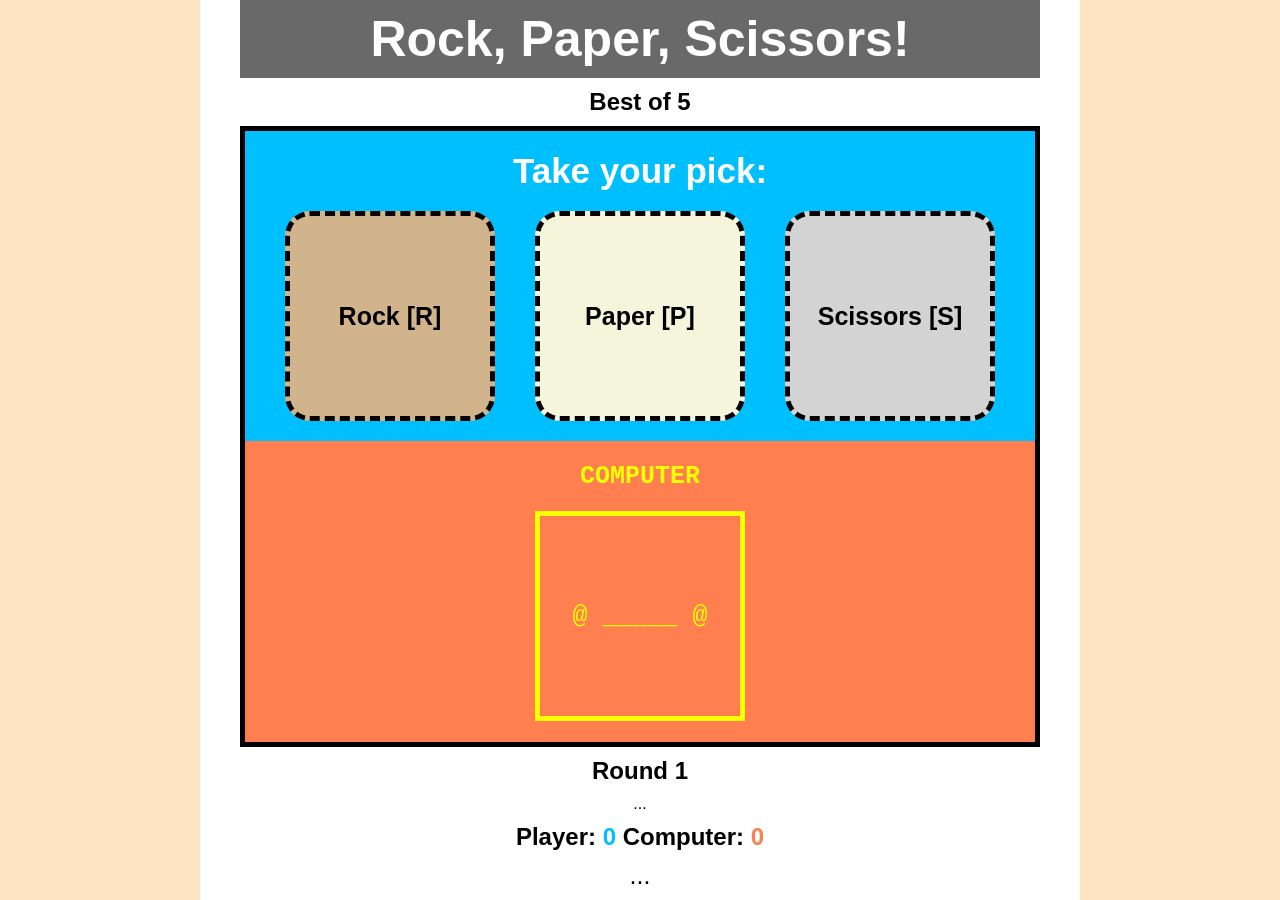
<file: index.html>
<!DOCTYPE "html">
<html lang="en">
    <head>
        <meta charset="UTF-8">
        <title>Rock, Paper, Scissors!</title>
        <link rel="stylesheet" href="style.css"></style>
    </head>
    <body>
        <div id="content">
            <div id="top">
                <h1 id="header">Rock, Paper, Scissors!</h1>
                <h2>Best of 5</h2>
            </div>
            <div id="game">
                <div id="playerSide">
                    <h2 id="chooseHeader">Take your pick:</h2>
                    <div id="choices">
                        <div class="choice" id="rock">Rock [R]</div>
                        <div class="choice" id="paper">Paper [P]</div>
                        <div class="choice" id="scissors">Scissors [S]</div>
                    </div>
                </div>
                <div id="computerSide">
                    <h2 id="computerHeader">COMPUTER</h2>
                    <div id="computer">@ _____ @</div>
                </div>
            </div>
            <div id="bottom">
                <h2 id="round">Round 1</h2>
                <div id="roundResult">...</div>
                <h2>Player: <span id="playerScore">0</span> Computer: <span id="computerScore">0</span></h2>
                <div id="gameResult">...</div>
            </div>
        </div>
    </body>
    <script src="javascript.js"></script>
</html>
</file>
<file: style.css>
* {
    font-family:Arial, Helvetica, sans-serif;
    padding: 0;
    margin: 0;
    /* border: 1px solid black; */
}

body {
    display: flex;
    background-color:bisque;
    justify-content: center;
}

#content {
    display: flex;
    flex-direction: column;
    justify-content: space-between;
    width: 800px;
    padding: 0px 40px;
    background-color: white;
    align-self: stretch;
}

#top {
    display: flex;
    box-sizing: border-box;
    flex-direction: column;
    align-items: center;
    justify-content: space-between;
    gap:10px;
    margin: 0px 0px 10px;
}

#header {
    text-align: center;
    font-size: 50px;
    padding: 10px;
    background-color: dimgrey;
    align-self: stretch;
    color: white;
}

#game {
    display: flex;
    flex-direction: column;
    justify-content: space-evenly;
    align-items: center;
    align-self: stretch;
    flex-grow: 1;
    background-color: white;
    border: 5px solid black;
}

#playerSide {
    display: flex;
    flex-direction: column;
    justify-content: space-evenly;
    align-items: center;
    align-self: stretch;
    flex: 1 1 0;
    background-color:deepskyblue;
}

#chooseHeader {
    color: white;
    font-size: 35px;
    text-align: center;
    margin: 20px;
}

#choices {
    display: flex;
    flex-wrap: wrap;
    justify-content: space-evenly;
    align-items: center;
    align-content: space-evenly;
    align-self: stretch;
    margin: 0px 0px 20px;
    row-gap: 20px;
}

.choice {
    display: flex;
    align-items: center;
    justify-content: center;
    transition: all 0.2s;
    border-radius: 25px;
    width: 200px;
    height: 200px;
    font-size: 25px;
    color:black;
    text-align: center;
    font-weight: bold;
    border: 5px dashed black;
}

#rock {
    background-color:tan;
}

#paper {
    background-color: beige;
}

#scissors {
    background-color: lightgrey;
}

#playerSide .selected, #playerSide .choice:hover {
    scale: 1.2;
    background-color: black;
    color: white;
    cursor: pointer;
}

#computerSide {
    display: flex;
    flex-direction: column;
    justify-content: space-evenly;
    align-items: center;
    align-self: stretch;
    flex: 1 1 0;
    background-color:coral;
}

#computer {
    display: flex;
    align-items: center;
    justify-content: center;
    width: 200px;
    height: 200px;
    background-color: coral;
    color: yellow;
    border: 5px solid yellow;
    margin: 0px 0px 20px;
    font-family: 'Courier New', Courier, monospace;
    font-size: 25px;
    text-align: center;
}

#computerHeader {
    margin: 20px;
    color: yellow;
    font-family:'Courier New', Courier, monospace;
    font-size: 25px;
}

#bottom {
    display: flex;
    flex-direction: column;
    align-items: center;
    justify-content: space-evenly;
    gap:10px;
    margin: 10px 0px;
}

#playerScore {
    color: deepskyblue;
}

#computerScore {
    color: coral;
}

#gameResult {
    font-size: 25px;
}
</file>
